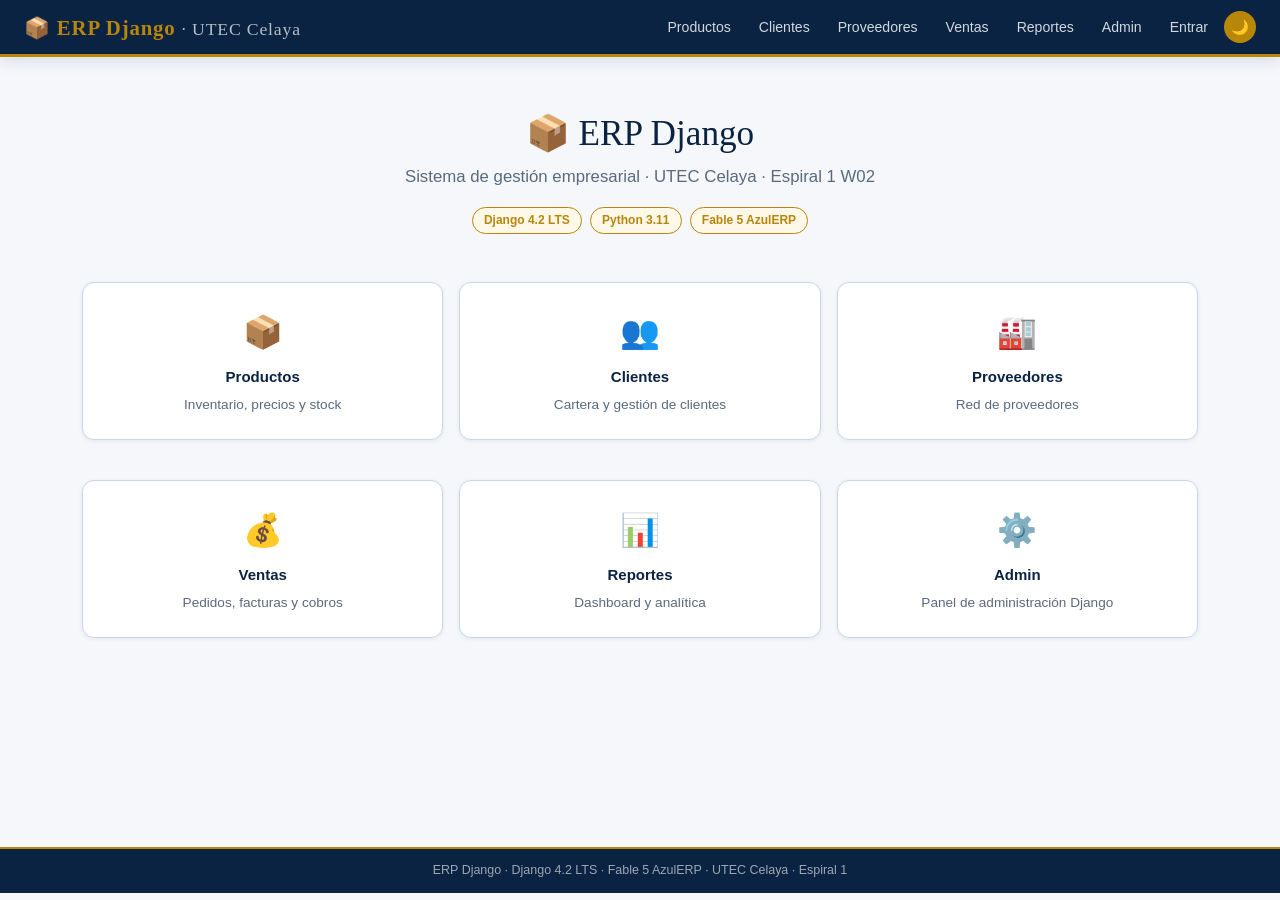
<file: evidencias/Inicio · UTEC Celaya.html>
<!DOCTYPE html>
<!-- saved from url=(0022)http://127.0.0.1:8000/ -->
<html lang="es" data-theme="dark"><head><meta http-equiv="Content-Type" content="text/html; charset=UTF-8">
    
    <meta name="viewport" content="width=device-width, initial-scale=1">
    <meta name="theme-color" content="#0A2342">
    <title>Inicio · UTEC Celaya</title>

    <!-- Google Fonts: Playfair Display + Inter + JetBrains Mono -->
    <link rel="preconnect" href="https://fonts.googleapis.com/">
    <link rel="preconnect" href="https://fonts.gstatic.com/" crossorigin="">
    <link href="./Inicio · UTEC Celaya_files/css2" rel="stylesheet">

    <!-- Bootstrap 5 -->
    <link href="./Inicio · UTEC Celaya_files/bootstrap.min.css" rel="stylesheet">

    <!-- Fable 5 AzulERP — Design System -->
    <style>
        /* TOKENS MODO DÍA */
        :root, [data-theme="light"] {
            --clr-navy   : #0A2342;
            --clr-royal  : #1B4F8A;
            --clr-sky    : #4A90D9;
            --clr-ice    : #E8F0FB;
            --clr-gold   : #B8860B;
            --clr-amber  : #D4A017;
            --clr-cream  : #FDF8E8;
            --clr-bg     : #F5F7FA;
            --clr-surface: #FFFFFF;
            --clr-text   : #1A1A2E;
            --clr-muted  : #5A6A7E;
            --clr-border : #C8D8EC;
            --clr-danger : #C0392B;
            --clr-ok     : #1A7A4A;
            --shadow-sm  : 0 1px 4px rgba(10,35,66,.08);
            --shadow-md  : 0 4px 16px rgba(10,35,66,.12);
        }
        /* TOKENS MODO NOCHE */
        [data-theme="dark"] {
            --clr-navy   : #1E3A5F;
            --clr-royal  : #2E5F9E;
            --clr-sky    : #6BAEE8;
            --clr-ice    : #1A2A3A;
            --clr-gold   : #D4AF37;
            --clr-amber  : #E8C547;
            --clr-cream  : #2A2510;
            --clr-bg     : #0D1B2A;
            --clr-surface: #142033;
            --clr-text   : #E2EAF4;
            --clr-muted  : #8AA0B8;
            --clr-border : #2A3F58;
            --clr-danger : #E74C3C;
            --clr-ok     : #2ECC71;
            --shadow-sm  : 0 1px 4px rgba(0,0,0,.3);
            --shadow-md  : 0 4px 16px rgba(0,0,0,.4);
        }
        /* BASE */
        *, *::before, *::after { box-sizing: border-box; }
        body {
            font-family: 'Inter','Segoe UI',sans-serif;
            font-size: 15px;
            background: var(--clr-bg);
            color: var(--clr-text);
            line-height: 1.6;
            transition: background .25s, color .25s;
            margin: 0;
        }
        /* NAVBAR */
        .erp-navbar {
            background: var(--clr-navy);
            border-bottom: 3px solid var(--clr-gold);
            padding: .65rem 1.5rem;
            display: flex; align-items: center;
            justify-content: space-between; flex-wrap: wrap; gap: .5rem;
            box-shadow: var(--shadow-md);
        }
        .erp-brand {
            font-family: 'Playfair Display',Georgia,serif;
            font-size: 1.3rem; font-weight: 700;
            color: var(--clr-gold) !important;
            text-decoration: none; letter-spacing: .04em;
        }
        .erp-brand span { color: rgba(255,255,255,.7); font-weight: 300; font-size: .85em; }
        .erp-nav-links { display: flex; align-items: center; gap: .25rem; flex-wrap: wrap; }
        .erp-nav-link {
            color: rgba(255,255,255,.82) !important;
            font-size: .88rem; font-weight: 500;
            padding: .35rem .75rem; border-radius: 6px;
            text-decoration: none;
            transition: background .2s, color .2s;
        }
        .erp-nav-link:hover, .erp-nav-link.active {
            background: var(--clr-royal); color: #FFF !important;
        }
        .theme-toggle {
            background: var(--clr-gold); color: var(--clr-navy);
            border: none; border-radius: 50%;
            width: 32px; height: 32px; font-size: .9rem;
            cursor: pointer; transition: transform .2s;
        }
        .theme-toggle:hover { transform: rotate(20deg); }
        /* CONTENIDO */
        .erp-main { padding: 2rem 0; min-height: calc(100vh - 110px); }
        /* CARDS */
        .erp-card {
            background: var(--clr-surface);
            border: 1px solid var(--clr-border);
            border-radius: 12px; box-shadow: var(--shadow-sm);
            padding: 1.5rem; margin-bottom: 1.5rem;
            transition: box-shadow .2s;
        }
        .erp-card:hover { box-shadow: var(--shadow-md); }
        .erp-card-header {
            background: var(--clr-navy); color: #FFF;
            border-radius: 10px 10px 0 0;
            padding: .85rem 1.25rem;
            border-left: 5px solid var(--clr-gold);
            font-family: 'Playfair Display',serif;
            font-size: 1.05rem; letter-spacing: .03em;
            margin: -1.5rem -1.5rem 1.5rem;
        }
        /* TABLAS */
        .erp-table {
            width: 100%; border-collapse: separate; border-spacing: 0;
            border-radius: 10px; overflow: hidden; box-shadow: var(--shadow-sm);
        }
        .erp-table thead th {
            background: var(--clr-navy); color: #FFF;
            font-weight: 600; font-size: .82rem;
            text-transform: uppercase; letter-spacing: .06em;
            padding: .75rem 1rem; border-bottom: 3px solid var(--clr-gold);
        }
        .erp-table tbody td {
            background: var(--clr-surface); padding: .65rem 1rem;
            border-bottom: 1px solid var(--clr-border); font-size: .9rem;
        }
        .erp-table tbody tr:nth-child(even) td { background: var(--clr-ice); }
        .erp-table tbody tr:hover td { background: rgba(74,144,217,.08); }
        .erp-table tfoot td {
            background: var(--clr-cream); color: var(--clr-gold);
            font-weight: 700; border-top: 2px solid var(--clr-gold);
        }
        /* BOTONES */
        .btn-erp-primary {
            background: var(--clr-navy); color: #FFF;
            border: 2px solid var(--clr-gold); border-radius: 8px;
            padding: .45rem 1.2rem; font-weight: 600; font-size: .88rem;
            cursor: pointer; text-decoration: none; display: inline-block;
            transition: background .2s, color .2s;
        }
        .btn-erp-primary:hover { background: var(--clr-gold); color: var(--clr-navy); }
        .btn-erp-gold {
            background: var(--clr-gold); color: var(--clr-navy);
            border: 2px solid var(--clr-navy); border-radius: 8px;
            padding: .45rem 1.2rem; font-weight: 700;
            cursor: pointer; text-decoration: none; display: inline-block;
            transition: background .2s;
        }
        .btn-erp-gold:hover { background: var(--clr-amber); }
        .btn-erp-danger {
            background: var(--clr-danger); color: #FFF; border: none;
            border-radius: 8px; padding: .4rem 1rem;
            font-weight: 600; font-size: .85rem;
            cursor: pointer; text-decoration: none; display: inline-block;
        }
        .btn-erp-sm { padding: .25rem .7rem; font-size: .8rem; }
        /* FORMULARIOS */
        .erp-label {
            font-size: .83rem; font-weight: 600; color: var(--clr-muted);
            text-transform: uppercase; letter-spacing: .05em;
            display: block; margin-bottom: .3rem;
        }
        .erp-input {
            background: var(--clr-surface); border: 1.5px solid var(--clr-border);
            border-radius: 8px; color: var(--clr-text);
            padding: .5rem .85rem; width: 100%; font-size: .93rem;
            transition: border-color .2s, box-shadow .2s;
        }
        .erp-input:focus {
            outline: none; border-color: var(--clr-sky);
            box-shadow: 0 0 0 3px rgba(74,144,217,.18);
        }
        /* BADGES */
        .badge-erp-active {
            background: rgba(26,122,74,.12); color: var(--clr-ok);
            border: 1px solid currentColor;
            font-size: .75rem; padding: .2rem .6rem;
            border-radius: 20px; font-weight: 600;
        }
        .badge-erp-inactive {
            background: rgba(192,57,43,.1); color: var(--clr-danger);
            border: 1px solid currentColor;
            font-size: .75rem; padding: .2rem .6rem; border-radius: 20px;
        }
        .badge-erp-gold {
            background: var(--clr-cream); color: var(--clr-gold);
            border: 1px solid var(--clr-gold);
            font-size: .75rem; padding: .2rem .7rem;
            border-radius: 20px; font-weight: 700;
        }
        /* ALERTAS */
        .erp-alert-danger {
            background: rgba(192,57,43,.08); border: 1px solid rgba(192,57,43,.3);
            border-left: 5px solid var(--clr-danger); border-radius: 8px;
            padding: 1rem 1.25rem;
        }
        .erp-alert-info {
            background: var(--clr-ice); border: 1px solid var(--clr-border);
            border-left: 5px solid var(--clr-sky); border-radius: 8px;
            padding: 1rem 1.25rem;
        }
        .erp-alert-success {
            background: rgba(26,122,74,.08); border: 1px solid rgba(26,122,74,.3);
            border-left: 5px solid var(--clr-ok); border-radius: 8px;
            padding: 1rem 1.25rem;
        }
        /* TÍTULO DE PÁGINA */
        .erp-page-title {
            display: flex; align-items: center; gap: 1rem;
            margin-bottom: 1.5rem; padding-bottom: .75rem;
            border-bottom: 2px solid var(--clr-border);
        }
        .erp-page-title h2 {
            font-family: 'Playfair Display',serif;
            font-size: 1.6rem; color: var(--clr-navy); margin: 0;
        }
        [data-theme="dark"] .erp-page-title h2 { color: var(--clr-sky); }
        /* CÓDIGO */
        code, .mono {
            font-family: 'JetBrains Mono',Consolas,monospace;
            font-size: .85em; color: var(--clr-royal);
            background: var(--clr-ice); padding: .1em .4em; border-radius: 4px;
        }
        [data-theme="dark"] code,
        [data-theme="dark"] .mono {
            color: var(--clr-sky); background: rgba(74,144,217,.12);
        }
        /* FOOTER */
        .erp-footer {
            background: var(--clr-navy); color: rgba(255,255,255,.6);
            text-align: center; font-size: .78rem;
            padding: .75rem; border-top: 2px solid var(--clr-gold);
        }
    </style>
    
</head>

<body>

<!-- NAVBAR -->
<nav class="erp-navbar">
    <a class="erp-brand" href="http://127.0.0.1:8000/">📦 ERP Django <span>· UTEC Celaya</span></a>
    <div class="erp-nav-links">
        <a href="http://127.0.0.1:8000/productos/" class="erp-nav-link ">Productos</a>
        <a href="http://127.0.0.1:8000/clientes/" class="erp-nav-link ">Clientes</a>
        <a href="http://127.0.0.1:8000/proveedores/" class="erp-nav-link ">Proveedores</a>
        <a href="http://127.0.0.1:8000/ventas/" class="erp-nav-link ">Ventas</a>
        <a href="http://127.0.0.1:8000/reportes/" class="erp-nav-link ">Reportes</a>
        <a href="http://127.0.0.1:8000/admin/" class="erp-nav-link">Admin</a>
        
            <a href="http://127.0.0.1:8000/accounts/login/" class="erp-nav-link">Entrar</a>
        
        <button class="theme-toggle" id="themeBtn" title="Modo claro/oscuro">☀️</button>
    </div>
</nav>

<!-- MENSAJES FLASH -->


<!-- CONTENIDO PRINCIPAL -->
<main class="erp-main">
    <div class="container">
        
<div class="text-center py-4">
    <h1 style="font-family:'Playfair Display',serif;
               color:var(--clr-navy);font-size:2.2rem;">
        📦 ERP Django
    </h1>
    <p style="color:var(--clr-muted);font-size:1.05rem;">
        Sistema de gestión empresarial · UTEC Celaya · Espiral 1 W02
    </p>
    <div class="d-flex justify-content-center gap-2 mt-2 flex-wrap">
        <span class="badge-erp-gold">Django 4.2 LTS</span>
        <span class="badge-erp-gold">Python 3.11</span>
        <span class="badge-erp-gold">Fable 5 AzulERP</span>
    </div>
</div>

<div class="row g-3 mt-2">
    
    <div class="col-md-4">
        <div class="erp-card text-center" style="cursor:pointer;" onclick="window.location='/productos/'">
            <div style="font-size:2rem;margin-bottom:.4rem;">📦</div>
            <strong style="color:var(--clr-navy);">Productos</strong>
            <p style="color:var(--clr-muted);font-size:.85rem;margin:.3rem 0 0;">
                Inventario, precios y stock
            </p>
        </div>
    </div>
    
    <div class="col-md-4">
        <div class="erp-card text-center" style="cursor:pointer;" onclick="window.location='/clientes/'">
            <div style="font-size:2rem;margin-bottom:.4rem;">👥</div>
            <strong style="color:var(--clr-navy);">Clientes</strong>
            <p style="color:var(--clr-muted);font-size:.85rem;margin:.3rem 0 0;">
                Cartera y gestión de clientes
            </p>
        </div>
    </div>
    
    <div class="col-md-4">
        <div class="erp-card text-center" style="cursor:pointer;" onclick="window.location='/proveedores/'">
            <div style="font-size:2rem;margin-bottom:.4rem;">🏭</div>
            <strong style="color:var(--clr-navy);">Proveedores</strong>
            <p style="color:var(--clr-muted);font-size:.85rem;margin:.3rem 0 0;">
                Red de proveedores
            </p>
        </div>
    </div>
    
    <div class="col-md-4">
        <div class="erp-card text-center" style="cursor:pointer;" onclick="window.location='/ventas/'">
            <div style="font-size:2rem;margin-bottom:.4rem;">💰</div>
            <strong style="color:var(--clr-navy);">Ventas</strong>
            <p style="color:var(--clr-muted);font-size:.85rem;margin:.3rem 0 0;">
                Pedidos, facturas y cobros
            </p>
        </div>
    </div>
    
    <div class="col-md-4">
        <div class="erp-card text-center" style="cursor:pointer;" onclick="window.location='/reportes/'">
            <div style="font-size:2rem;margin-bottom:.4rem;">📊</div>
            <strong style="color:var(--clr-navy);">Reportes</strong>
            <p style="color:var(--clr-muted);font-size:.85rem;margin:.3rem 0 0;">
                Dashboard y analítica
            </p>
        </div>
    </div>
    
    <div class="col-md-4">
        <div class="erp-card text-center" style="cursor:pointer;" onclick="window.location='/admin/'">
            <div style="font-size:2rem;margin-bottom:.4rem;">⚙️</div>
            <strong style="color:var(--clr-navy);">Admin</strong>
            <p style="color:var(--clr-muted);font-size:.85rem;margin:.3rem 0 0;">
                Panel de administración Django
            </p>
        </div>
    </div>
    
</div>

    </div>
</main>

<!-- FOOTER -->
<footer class="erp-footer">
    ERP Django · Django 4.2 LTS · Fable 5 AzulERP · UTEC Celaya · Espiral 1
</footer>

<!-- Bootstrap JS -->
<script src="./Inicio · UTEC Celaya_files/bootstrap.bundle.min.js.descarga">
</script>

<!-- Toggle modo noche -->
<script>
(function () {
    var btn  = document.getElementById('themeBtn');
    var html = document.documentElement;
    var icons = { light: '🌙', dark: '☀️' };
    var saved = localStorage.getItem('erpTheme') || 'light';
    html.setAttribute('data-theme', saved);
    if (btn) btn.textContent = icons[saved];
    if (btn) {
        btn.addEventListener('click', function () {
            var current = html.getAttribute('data-theme');
            var next    = current === 'light' ? 'dark' : 'light';
            html.setAttribute('data-theme', next);
            btn.textContent = icons[next];
            localStorage.setItem('erpTheme', next);
        });
    }
})();
</script>



</body></html>
</file>
